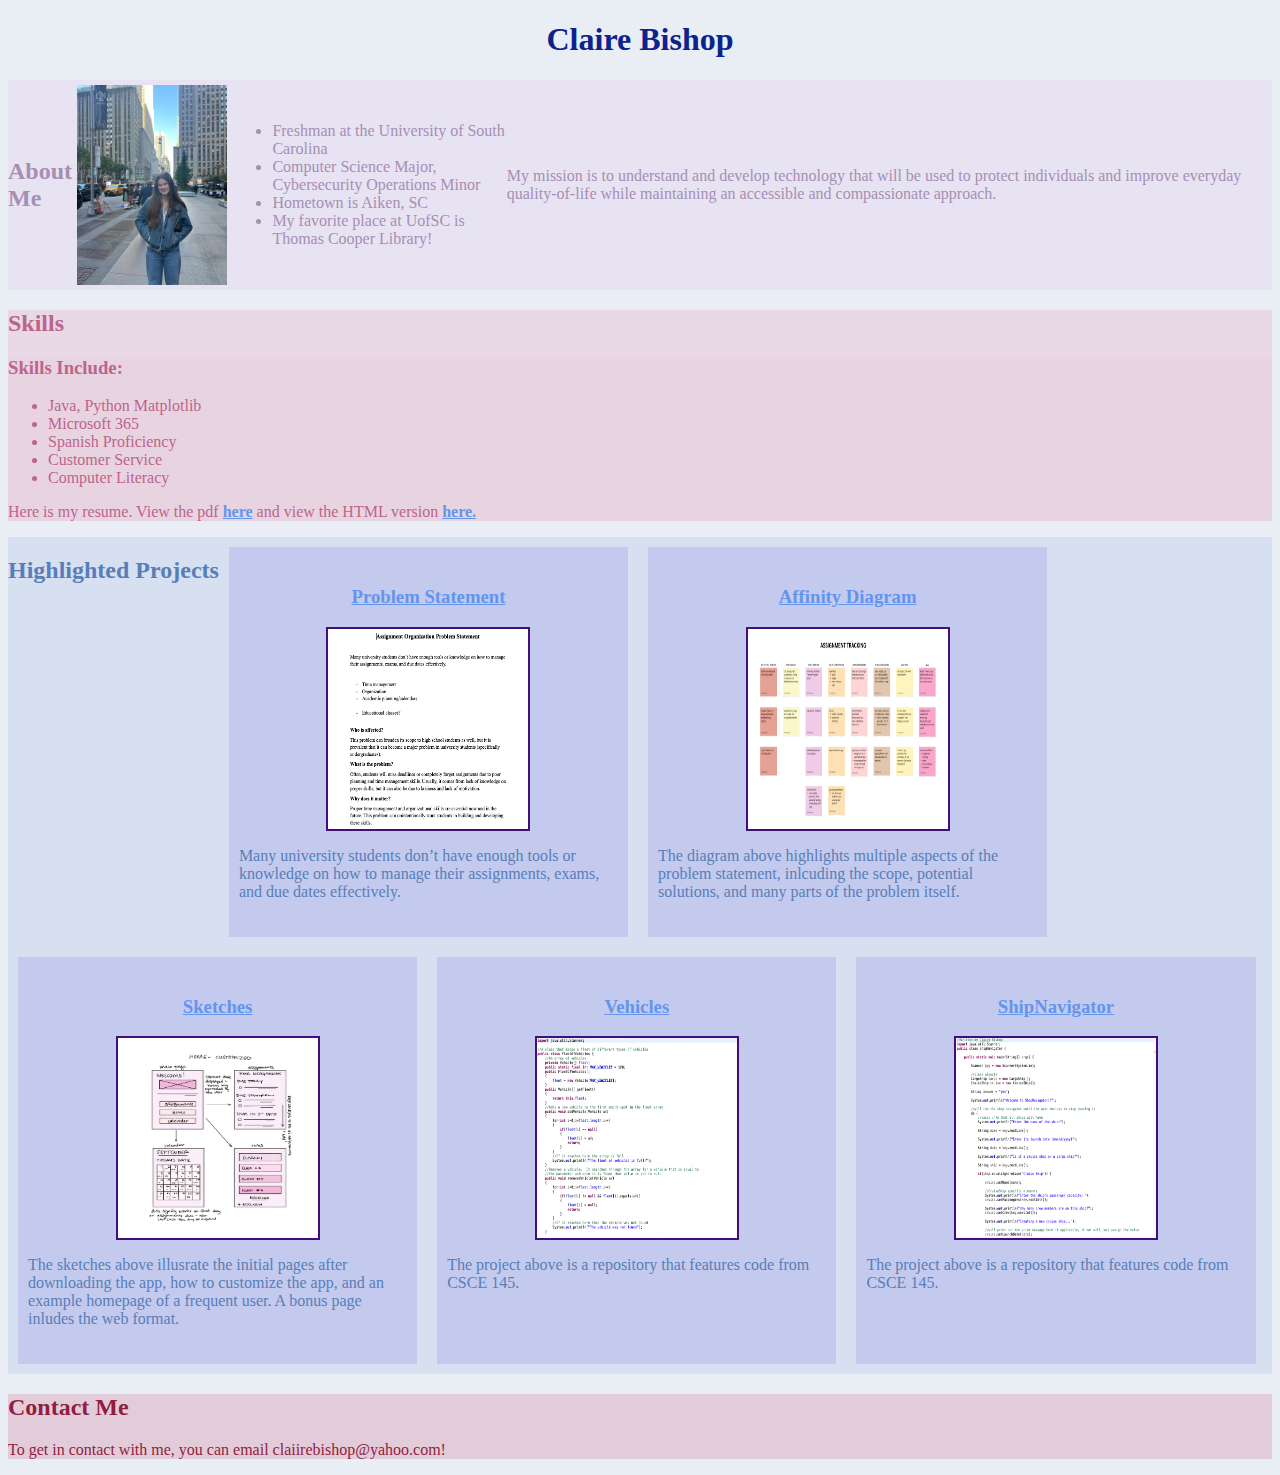
<file: index.html>
<!DOCTYPE html>
<html>
    <head>
        <title>CSCE 190: Claire Bishop</title>
        <link rel="stylesheet" href="styles.css">
    </head>
    <body>
        <h1>Claire Bishop</h1>
        <div class="about">
            <h2>About Me</h2>
            <img src="images/me.jpeg">
            <ul>
                <li>Freshman at the University of South Carolina</li>
                <li>Computer Science Major, Cybersecurity Operations Minor</li>
                <li>Hometown is Aiken, SC</li>
                <li>My favorite place at UofSC is Thomas Cooper Library!</li>
            </ul>
            <p>My mission is to understand and develop technology that will be used to protect individuals and improve everyday quality-of-life while maintaining an accessible and compassionate approach.</p>
        </div>
        <div class="skills">
            <h2>Skills</h2>
            <!--Resume-->
                <section class="skill">
                    <h3>Skills Include:</h3>
                        <ul>
                            <li>Java, Python Matplotlib</li>
                            <li>Microsoft 365</li>
                            <li>Spanish Proficiency</li>
                            <li>Customer Service</li>
                            <li>Computer Literacy</li>
                        </ul>
                    
                <p>Here is my resume. View the pdf <a href="files/resume.pdf"><b>here</b></a> and view the HTML version <a href="resume.html"><b>here.</b></a></p>
                </section>
        </div>

        <div class="projects">
            <div id = "highlighted"><h2>Highlighted Projects</h2></div>
            <!-- Problem Statement -->
                <section class="project">
                    <a href="files/prob statement pdf.pdf"><h3>Problem Statement</h3></a>
                    <a href="files/prob statement pdf.pdf"><img src="images/problemimg.png"></a>
                    <p>Many university students don’t have enough tools or knowledge on how to manage their assignments, exams, and due dates effectively.</p>
                </section>
            <!-- Affinity Diagram -->
                <section class="project">
                    <a href="files/affdiagramnew.pdf"><h3>Affinity Diagram</h3></a>
                    <a href="files/affdiagramnew.pdf"><img src="images/affdiagramimgnew.png"></a>
                    <p>The diagram above highlights multiple aspects of the problem statement, inlcuding the scope, potential solutions, and many parts of the problem itself.</p>    
                </section>
            <!--Sketches Assignment-->
                <section class="project">
                    <a href="files/sketches.pdf"><h3>Sketches</h3></a>
                    <a href="files/sketches.pdf"><img src="images/sketch3.jpg"></a>
                    <p>
                The sketches above illusrate the initial pages after downloading the app, how to customize the app, and an example homepage of a frequent user. A bonus page inludes the web format.</p>
                </section>
            <!--Repo assignment-->
                <section class ="project">
                    <a href="https://github.com/bishopce/Vehicles"><h3>Vehicles</h3></a>
                    <a href="https://github.com/bishopce/Vehicles"><img src="images/vehicles.png"></a>
                    <p>The project above is a repository that features code from CSCE 145.</p>
                </section>
                <section class = "project">
                    <a href = "https://github.com/bishopce/ShipNavigator"><h3>ShipNavigator</h3></a>
                    <a href = "https://github.com/bishopce/ShipNavigator"><img src = "images/shipnav.png"></a>
                    <p>The project above is a repository that features code from CSCE 145.</p>
                </section>
        </div>
        <div class="contact">
            <h2>Contact Me</h2>
                <p>To get in contact with me, you can email claiirebishop@yahoo.com!</p>
        </div>
    </body>
</html>
</file>
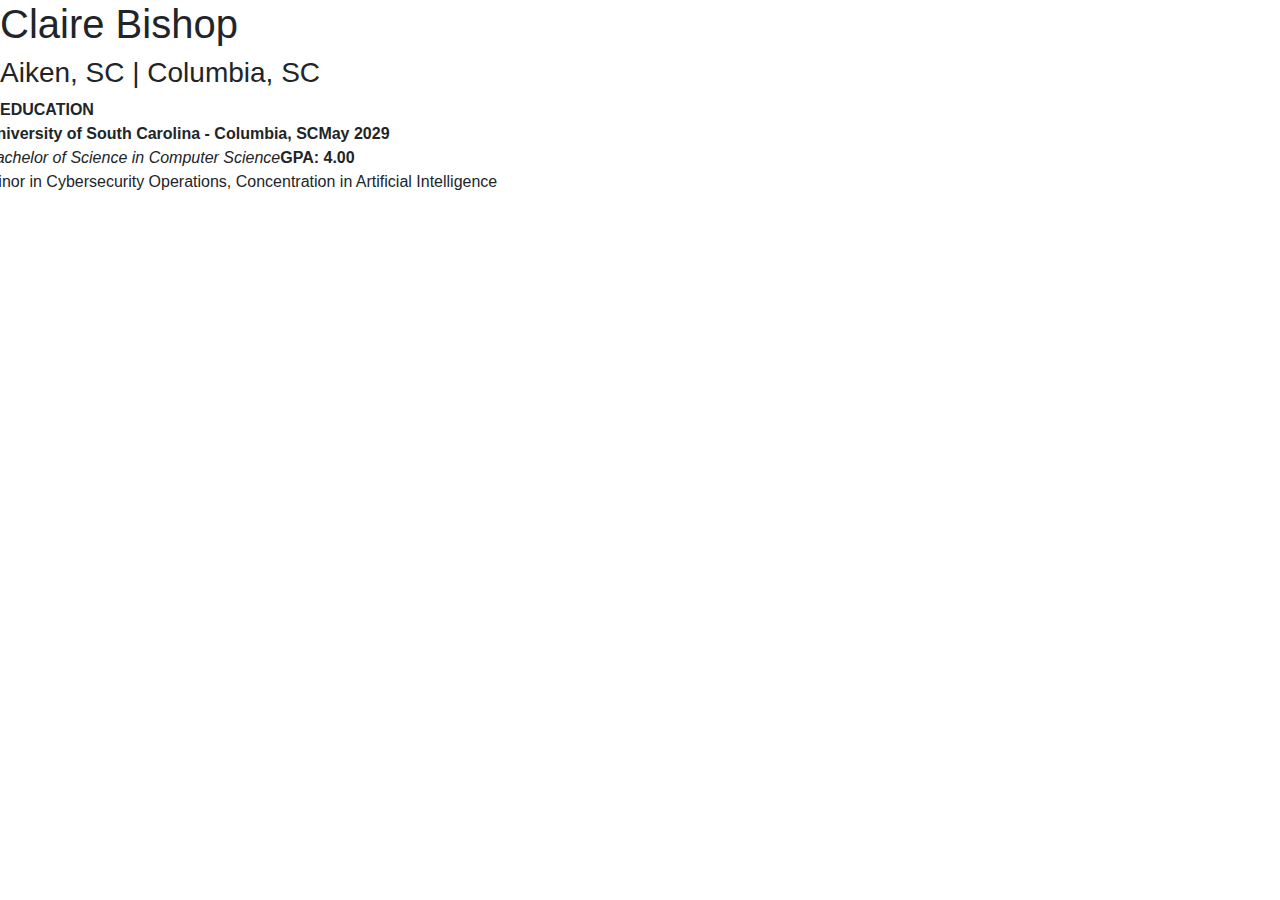
<file: resume.html>
<!DOCTYPE html>
<html>
    <head>
        <meta charset="utf-8">
        <meta name="viewport" content="width=device-width, initial-scale=1, shrink-to-fit=no">

        <!-- Bootstrap CSS -->
        <link rel="stylesheet" href="https://cdn.jsdelivr.net/npm/bootstrap@4.3.1/dist/css/bootstrap.min.css" integrity="sha384-ggOyR0iXCbMQv3Xipma34MD+dH/1fQ784/j6cY/iJTQUOhcWr7x9JvoRxT2MZw1T" crossorigin="anonymous">

        <title>Claire Bishop</title>
    </head>
    <body>
        <h1>Claire Bishop</h1>
        <h3>Aiken, SC | Columbia, SC</h3>
        <b>EDUCATION</b>
        <div class = "row">
            <div class = "span8" ><b>University of South Carolina - Columbia, SC </b> </div>
            <div class = "span4 offset4"><b>May 2029</b></div>
        </div>
        <div class = "row">
            <div class = "span8"><i>Bachelor of Science in Computer Science</i></div>
            <div class = "span4 offset4"><b>GPA: 4.00</b></div>
        </div>
        <div class = "row">
            <div class = "span12"><p>Minor in Cybersecurity Operations, Concentration in Artificial Intelligence</p></div>
        </div>

    </body>




</html>
</file>
<file: styles.css>
body {
    background: #e9edf4;
    font-family: 'Times New Roman', Georgia, serif;
}
h1 {
    color: #0c238d;
    text-align:center;
}

.about {
    color: #a58fb5;
    background-color: rgba(231, 204, 237, 0.3);
    display:flex;
    align-items: center;
}
.about img{
    width: 200px;
    height: 200px;
    margin: 5px;
}
.skills {
    color: #bd648a;
    background-color: #eba9c54d;
}

.skill {
    background-color: #e7cbd74d;
}
.projects {
    color: #587eb8;
    background-color: rgba(171, 196, 235, 0.3);
    display: flex; flex-wrap: wrap;
}

.project {
width: 30%;
margin: 10px;
padding: 20px 10px;
background: rgba(151, 153, 232, 0.3);
}
.contact {
    color: #911d40;
    background-color: rgba(214, 129, 154, 0.3);
}

a:link {
    color: cornflowerblue;
}
a:visited {
    color: darkslateblue;
}

.project img{
width: 200px;
height: 200px;
margin: 5px;
border: 2px solid rgb(67, 14, 120);
display: block;
margin: auto;
}

.project h3 {
    text-align: center;
}

#highlighted{
    display:block;
}
</file>
